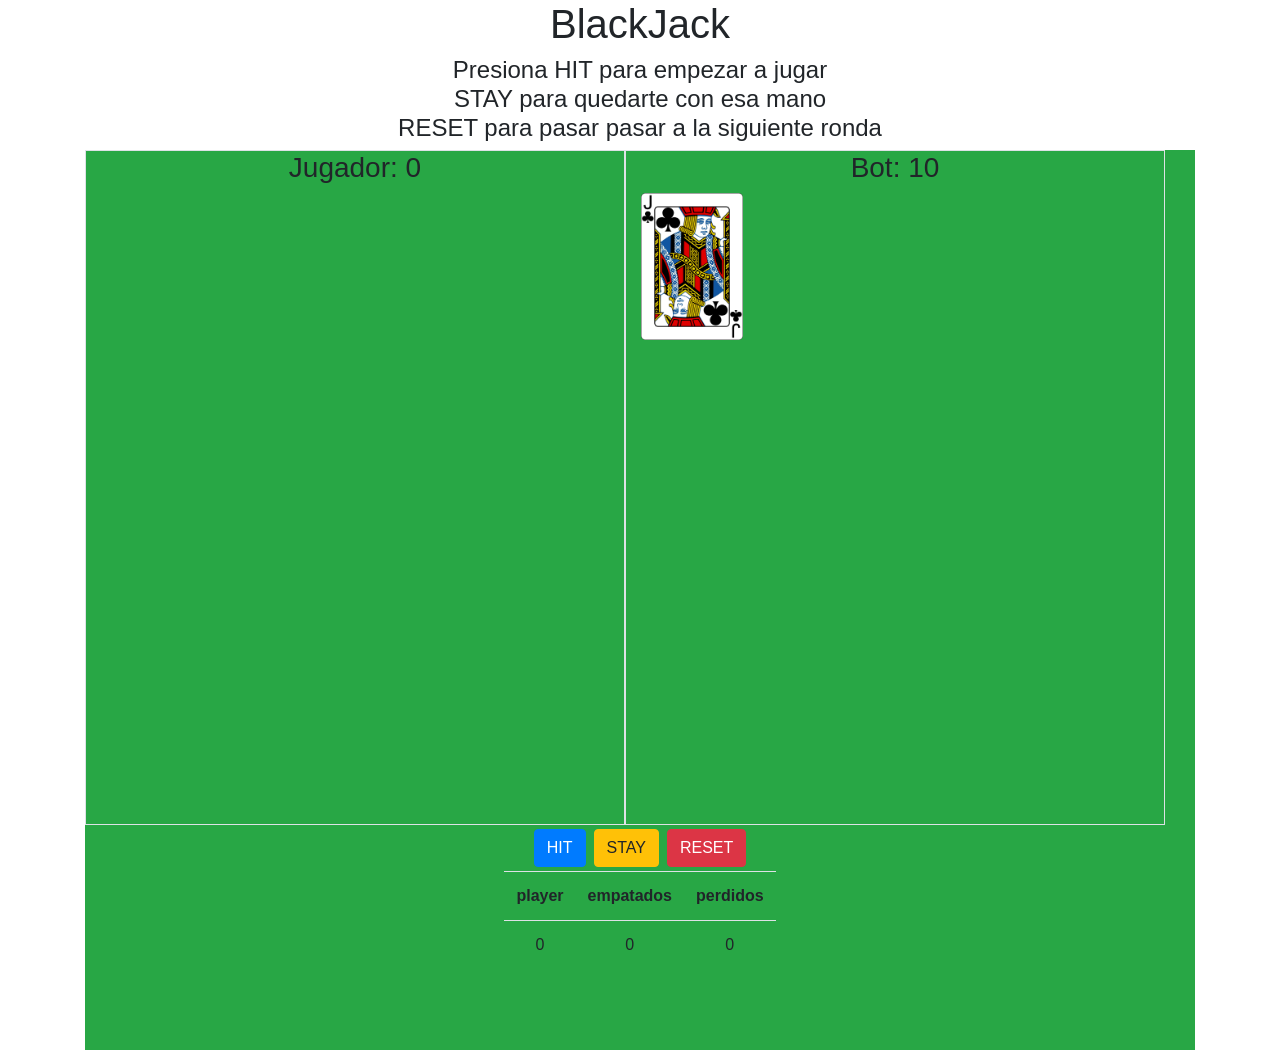
<file: index.html>
<!DOCTYPE html>
<html lang="en">
<head>
    <link rel="stylesheet" href="https://stackpath.bootstrapcdn.com/bootstrap/4.5.0/css/bootstrap.min.css">
    <link rel="stylesheet" href="styles.css">
    <meta charset="UTF-8">
    <meta name="viewport" content="width=device-width, initial-scale=1.0">
    <title>BlackJack!</title>
</head>
<body>
    <main id="principal" class="container">
       
        <div class="Challenge5">
            <div class="head-challenge5 ">
                <h1> BlackJack</h1>
                <h4>Presiona HIT para empezar a jugar <br>
                    STAY para quedarte con esa mano <br>
                    RESET para pasar pasar a la siguiente ronda</h4>
            </div>
            <div class='c5-panel d-flex flex-column vh-100 col bg-success '>
                <div class="display row w-100 h-75">
                    
                    <div id='player-display' class='player-display col-sm-6 border '>
                        <h3>Jugador: <span id='player-puntaje' class='puntaje-ronda'>0</span></h3>
                        <div class='contenedor-cartas d-flex'></div>
                    </div>

                    <div id='bot-display' class='bot-display col-sm-6 border'>
                        <h3>Bot: <span id='bot-puntaje' class='puntaje-ronda'>0</span></h3>
                        <div class='contenedor-cartas d-flex'></div>
                    </div>
                </div>
                <div class='footer d-flex flex-column align-items-center'>
                    <div class="botones row justify-content-center">
                        <button id='hitBTN' class="btn btn-primary m-1">HIT</button>
                        <button id='stayBTN' class="btn btn-warning m-1">STAY</button>
                        <button id='PResetBTN' class="btn btn-danger m-1">RESET</button>
                    </div>
                    <div class='output'>
                        <table class="table w-25 ">
                            <tr>
                                <th>player</th>
                                <th>empatados</th>
                                <th>perdidos</th>
                            </tr>
                            <tr>
                                <td id='pGanadas'>0</td>
                                <td id='pEmpatadas'>0</td>
                                <td id='pPerdidas'>0</td>
                            </tr>
                        </table>
                    </div>
                </div>
            </div>
        </div>
    </main>
    <script src="app.js"></script>
</body>
</html>
</file>
<file: styles.css>
#principal{
    text-align: center;
    
}

.img-challenge3{
    width: 200px;
    height: 200px;
}


#divGeneradorImagenes{
    width: 70%;
    height: 70%;
}

.imgPPT{
    height: 10em;
    width: 10em;
    box-shadow:0 0  0 2px rgb(255,255,255),
    0.3em 0.3em 1em grey;
}

.cartaDisplay{
    height: 20%;
    width:20%
}
</file>
